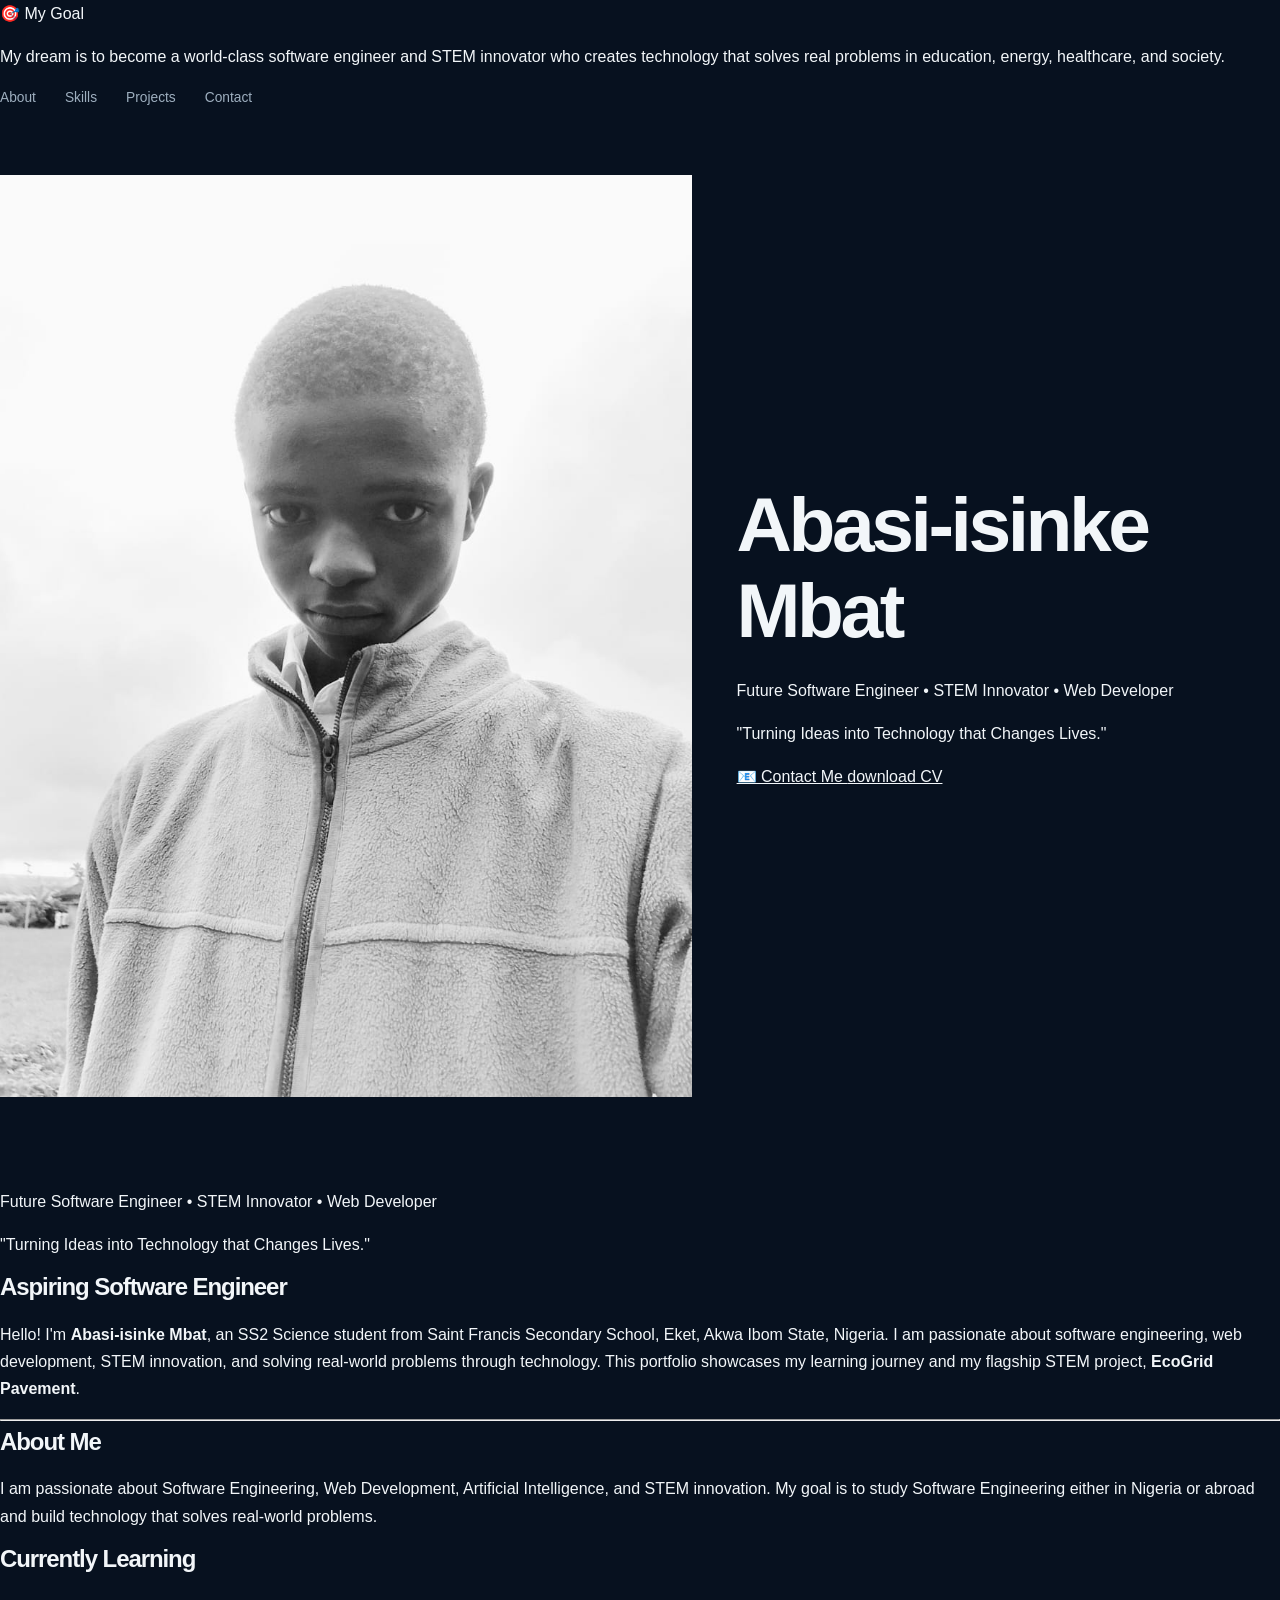
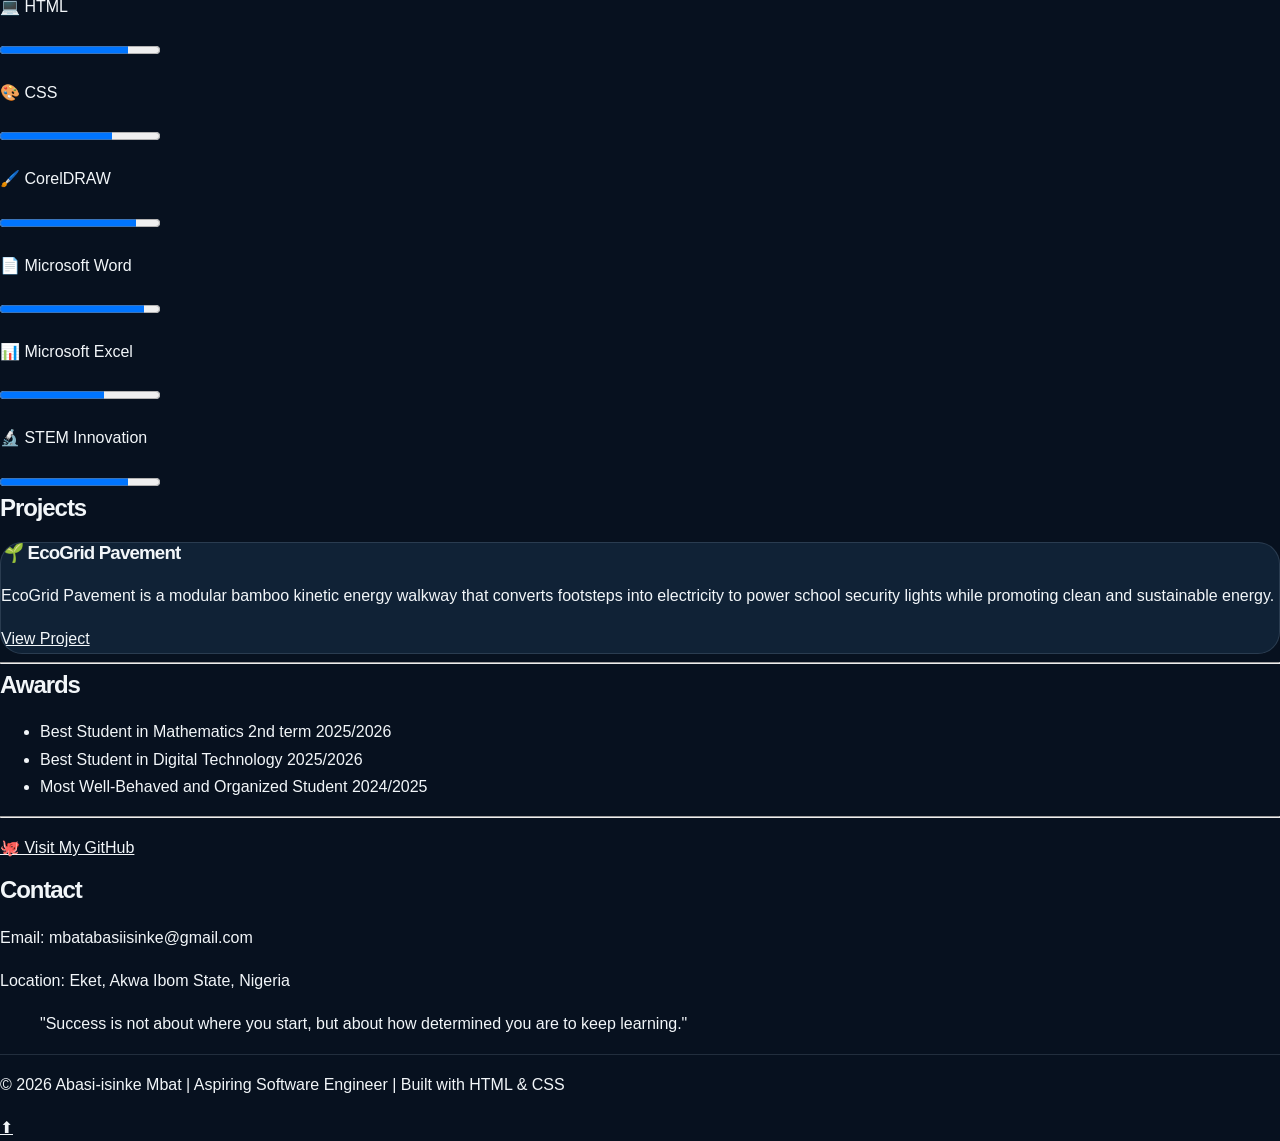
<file: Index.html>
<!DOCTYPE html>
<html lang="en">
<head>
    <meta charset="UTF-8">
        <meta name="viewport" content="width=device-width, initial-scale=1.0">
            <title>Abasi-isinke Mbat | Portfolio</title>

            <link rel="stylesheet" href="Style.css">
            </head>
            <div="container"
            <h3>🎯 My Goal</h3>

            <p>
            My dream is to become a world-class software engineer and STEM innovator who creates technology that solves real problems in education, energy, healthcare, and society.
            </p>
            <body>
            <nav>
                    <a href="#about">About</a>
                                <a href="#skills">Skills</a>
                                                <a href="#projects">Projects</a>
                                                                    <a href="#contact">Contact</a>
                                                                                        </nav>
                                                                                        <section class="hero">

                                                                                                <img src="profile.jpg" alt="Abasi-isinke Mbat" class="profile">

                                                                                                            <div class="hero-text">

                                                                                                                                <h1>Abasi-isinke Mbat</h1>

                                                                                                                                                            <p class="typing">
                                                                                                                                                                                                    Future Software Engineer • STEM Innovator • Web Developer
                                                                                                                                                                                                                                                    </p>

                                                                                                                                                                                                                                                                                                            <p class="motto">
                                                                                                                                                                                                                                                                                                                                                                                "Turning Ideas into Technology that Changes Lives."
                                                                                                                                                                                                                                                                                                                                                                                                                                                            </p>

                                                                                                                                                                                                                                                                                                                                                                                                                                                                                                                                                <a href="#contact" class="btn">
                                                                                                                                                                                                                                                                                                                                                                                                                                                                                                                                                                                                                                                📧 Contact Me
                                                                                                                                                                                                                                                                                                                                                                                                                                                                                                                                                                                                                                                                                                                                                        </a>

                                                                                                                                                                                                                                                                                                                                                                                                                                                                                                                                                                                                                                                                                                                                                                                                                                                                        <a href="#" class="btn">download CV</a>
                                                                                                                                                                                                                                                                                                                                                                                                                                                                                                                                                                                                                                                                                                                                                                                                                                                                                                                                                                                 

                                                                                                                                                                                                                                                                                                                                                                                                                                                                                                                                                                                                                                                                                                                                                                                                                                                                                                                                                                                                                                                                                                                         </div>

                                                                                                                                                                                                                                                                                                                                                                                                                                                                                                                                                                                                                                                                                                                                                                                                                                                                                                                                                                                                                                                                                                                                                                                                                                                                 </section>
                                                                                                                                                                                                                                                                                                                                                                                                                                                                                                                                                                                                                                                                                                                                                                                                                                                                                                                                                                                                                                                                                                                                                                                                                                                                 <p class="typing">
                                                                                                                                                                                                                                                                                                                                                                                                                                                                                                                                                                                                                                                                                                                                                                                                                                                                                                                                                                                                                                                                                                                                                                                                                                                                     Future Software Engineer • STEM Innovator • Web Developer
                                                                                                                                                                                                                                                                                                                                                                                                                                                                                                                                                                                                                                                                                                                                                                                                                                                                                                                                                                                                                                                                                                                                                                                                                                                                         </p>
                                                                                                                                                                                                                                                                                                                                                                                                                                                                                                                                                                                                                                                                                                                                                                                                                                                                                                                                                                                                                                                                                                                                                                                                                                                                             <p class="motto">
                                                                                                                                                                                                                                                                                                                                                                                                                                                                                                                                                                                                                                                                                                                                                                                                                                                                                                                                                                                                                                                                                                                                                                                                                                                                                     "Turning Ideas into Technology that Changes Lives."
                                                                                                                                                                                                                                                                                                                                                                                                                                                                                                                                                                                                                                                                                                                                                                                                                                                                                                                                                                                                                                                                                                                                                                                                                                                                                             </p>
                                                                                                                                                                                                                                                                                                                                                                                                                                                                                                                                                                                                                                                                                                                                                                                                                                                                                                                                                                                                                                                                                                                                                                                                                                                                                                 <h2>Aspiring Software Engineer</h2>

                                                                                                                                                                                                                                                                                                                                                                                                                                                                                                                                                                                                                                                                                                                                                                                                                                                                                                                                                                                                                                                                                                                                                                                                                                                                                                     <p>
                                                                                                                                                                                                                                                                                                                                                                                                                                                                                                                                                                                                                                                                                                                                                                                                                                                                                                                                                                                                                                                                                                                                                                                                                                                                                                             Hello! I'm <strong>Abasi-isinke Mbat</strong>, an SS2 Science student from Saint Francis Secondary School, Eket, Akwa Ibom State, Nigeria.

                                                                                                                                                                                                                                                                                                                                                                                                                                                                                                                                                                                                                                                                                                                                                                                                                                                                                                                                                                                                                                                                                                                                                                                                                                                                                                                     I am passionate about software engineering, web development, STEM innovation, and solving real-world problems through technology.

                                                                                                                                                                                                                                                                                                                                                                                                                                                                                                                                                                                                                                                                                                                                                                                                                                                                                                                                                                                                                                                                                                                                                                                                                                                                                                                             This portfolio showcases my learning journey and my flagship STEM project, <strong>EcoGrid Pavement</strong>.
                                                                                                                                                                                                                                                                                                                                                                                                                                                                                                                                                                                                                                                                                                                                                                                                                                                                                                                                                                                                                                                                                                                                                                                                                                                                                                                                     </p>

                                                                                                                                                                                                                                                                                                                                                                                                                                                                                                                                                                                                                                                                                                                                                                                                                                                                                                                                                                                                                                                                                                                                                                                                                                                                                                                                         <hr>

                                                                                                                                                                                                                                                                                                                                                                                                                                                                                                                                                                                                                                                                                                                                                                                                                                                                                                                                                                                                                                                                                                                                                                                                                                                                                                                                             <h2 id="about">About Me</h2>

                                                                                                                                                                                                                                                                                                                                                                                                                                                                                                                                                                                                                                                                                                                                                                                                                                                                                                                                                                                                                                                                                                                                                                                                                                                                                                                                                 <p>
                                                                                                                                                                                                                                                                                                                                                                                                                                                                                                                                                                                                                                                                                                                                                                                                                                                                                                                                                                                                                                                                                                                                                                                                                                                                                                                                                         I am passionate about Software Engineering, Web Development,
                                                                                                                                                                                                                                                                                                                                                                                                                                                                                                                                                                                                                                                                                                                                                                                                                                                                                                                                                                                                                                                                                                                                                                                                                                                                                                                                                                 Artificial Intelligence, and STEM innovation.
                                                                                                                                                                                                                                                                                                                                                                                                                                                                                                                                                                                                                                                                                                                                                                                                                                                                                                                                                                                                                                                                                                                                                                                                                                                                                                                                                                         My goal is to study Software Engineering either in Nigeria or abroad and build technology that solves real-world problems.
                                                                                                                                                                                                                                                                                                                                                                                                                                                                                                                                                                                                                                                                                                                                                                                                                                                                                                                                                                                                                                                                                                                                                                                                                                                                                                                                                                             </p>
                                                                                                                                                                                                                                                                                                                                                                                                                                                                                                                                                                                                                                                                                                                                                                                                                                                                                                                                                                                                                                                                                                                                                                                                                                                                                                                                                                             <h2 id="skills">Currently Learning</h2>

                                                                                                                                                                                                                                                                                                                                                                                                                                                                                                                                                                                                                                                                                                                                                                                                                                                                                                                                                                                                                                                                                                                                                                                                                                                                                                                                                                             <div class="progress-card">
                                                                                                                                                                                                                                                                                                                                                                                                                                                                                                                                                                                                                                                                                                                                                                                                                                                                                                                                                                                                                                                                                                                                                                                                                                                                                                                                                                                 <p>💻 HTML</p>
                                                                                                                                                                                                                                                                                                                                                                                                                                                                                                                                                                                                                                                                                                                                                                                                                                                                                                                                                                                                                                                                                                                                                                                                                                                                                                                                                                                         <progress value="80" max="100"></progress>
                                                                                                                                                                                                                                                                                                                                                                                                                                                                                                                                                                                                                                                                                                                                                                                                                                                                                                                                                                                                                                                                                                                                                                                                                                                                                                                                                                                                 </div>

                                                                                                                                                                                                                                                                                                                                                                                                                                                                                                                                                                                                                                                                                                                                                                                                                                                                                                                                                                                                                                                                                                                                                                                                                                                                                                                                                                                                         <div class="progress-card">
                                                                                                                                                                                                                                                                                                                                                                                                                                                                                                                                                                                                                                                                                                                                                                                                                                                                                                                                                                                                                                                                                                                                                                                                                                                                                                                                                                                                                     <p>🎨 CSS</p>
                                                                                                                                                                                                                                                                                                                                                                                                                                                                                                                                                                                                                                                                                                                                                                                                                                                                                                                                                                                                                                                                                                                                                                                                                                                                                                                                                                                                                                     <progress value="70" max="100"></progress>
                                                                                                                                                                                                                                                                                                                                                                                                                                                                                                                                                                                                                                                                                                                                                                                                                                                                                                                                                                                                                                                                                                                                                                                                                                                                                                                                                                                                                                                     </div>

                                                                                                                                                                                                                                                                                                                                                                                                                                                                                                                                                                                                                                                                                                                                                                                                                                                                                                                                                                                                                                                                                                                                                                                                                                                                                                                                                                                                                                                                     <div class="progress-card">
                                                                                                                                                                                                                                                                                                                                                                                                                                                                                                                                                                                                                                                                                                                                                                                                                                                                                                                                                                                                                                                                                                                                                                                                                                                                                                                                                                                                                                                                                         <p>🖌️ CorelDRAW</p>
                                                                                                                                                                                                                                                                                                                                                                                                                                                                                                                                                                                                                                                                                                                                                                                                                                                                                                                                                                                                                                                                                                                                                                                                                                                                                                                                                                                                                                                                                                                 <progress value="85" max="100"></progress>
                                                                                                                                                                                                                                                                                                                                                                                                                                                                                                                                                                                                                                                                                                                                                                                                                                                                                                                                                                                                                                                                                                                                                                                                                                                                                                                                                                                                                                                                                                                                         </div>

                                                                                                                                                                                                                                                                                                                                                                                                                                                                                                                                                                                                                                                                                                                                                                                                                                                                                                                                                                                                                                                                                                                                                                                                                                                                                                                                                                                                                                                                                                                                                                 <div class="progress-card">
                                                                                                                                                                                                                                                                                                                                                                                                                                                                                                                                                                                                                                                                                                                                                                                                                                                                                                                                                                                                                                                                                                                                                                                                                                                                                                                                                                                                                                                                                                                                                                                             <p>📄 Microsoft Word</p>
                                                                                                                                                                                                                                                                                                                                                                                                                                                                                                                                                                                                                                                                                                                                                                                                                                                                                                                                                                                                                                                                                                                                                                                                                                                                                                                                                                                                                                                                                                                                                                                                                             <progress value="90" max="100"></progress>
                                                                                                                                                                                                                                                                                                                                                                                                                                                                                                                                                                                                                                                                                                                                                                                                                                                                                                                                                                                                                                                                                                                                                                                                                                                                                                                                                                                                                                                                                                                                                                                                                                                             </div>

                                                                                                                                                                                                                                                                                                                                                                                                                                                                                                                                                                                                                                                                                                                                                                                                                                                                                                                                                                                                                                                                                                                                                                                                                                                                                                                                                                                                                                                                                                                                                                                                                                                                                             <div class="progress-card">
                                                                                                                                                                                                                                                                                                                                                                                                                                                                                                                                                                                                                                                                                                                                                                                                                                                                                                                                                                                                                                                                                                                                                                                                                                                                                                                                                                                                                                                                                                                                                                                                                                                                                                                                 <p>📊 Microsoft Excel</p>
                                                                                                                                                                                                                                                                                                                                                                                                                                                                                                                                                                                                                                                                                                                                                                                                                                                                                                                                                                                                                                                                                                                                                                                                                                                                                                                                                                                                                                                                                                                                                                                                                                                                                                                                                                         <progress value="65" max="100"></progress>
                                                                                                                                                                                                                                                                                                                                                                                                                                                                                                                                                                                                                                                                                                                                                                                                                                                                                                                                                                                                                                                                                                                                                                                                                                                                                                                                                                                                                                                                                                                                                                                                                                                                                                                                                                                                                 </div>

                                                                                                                                                                                                                                                                                                                                                                                                                                                                                                                                                                                                                                                                                                                                                                                                                                                                                                                                                                                                                                                                                                                                                                                                                                                                                                                                                                                                                                                                                                                                                                                                                                                                                                                                                                                                                                                         <div class="progress-card">
                                                                                                                                                                                                                                                                                                                                                                                                                                                                                                                                                                                                                                                                                                                                                                                                                                                                                                                                                                                                                                                                                                                                                                                                                                                                                                                                                                                                                                                                                                                                                                                                                                                                                                                                                                                                                                                                                                     <p>🔬 STEM Innovation</p>
                                                                                                                                                                                                                                                                                                                                                                                                                                                                                                                                                                                                                                                                                                                                                                                                                                                                                                                                                                                                                                                                                                                                                                                                                                                                                                                                                                                                                                                                                                                                                                                                                                                                                                                                                                                                                                                                                                                                                     <progress value="80" max="100"></progress>
                                                                                                                                                                                                                                                                                                                                                                                                                                                                                                                                                                                                                                                                                                                                                                                                                                                                                                                                                                                                                                                                                                                                                                                                                                                                                                                                                                                                                                                                                                                                                                                                                                                                                                                                                                                                                                                                                                                                                                                                     </div>

                                                                                                                                                                                                                                                                                                                                                                                                                                                                                                                                                                                                                                                                                                                                                                                                                                                                                                                                                                                                                                                                                                                                                                                                                                                                                                                                                                                                                                                                                                                                                                                                                                                                                                                                                                                                                                                                                                                                                                                                     <h2 id="projects">Projects</h2>

                                                                                                                                                                                                                                                                                                                                                                                                                                                                                                                                                                                                                                                                                                                                                                                                                                                                                                                                                                                                                                                                                                                                                                                                                                                                                                                                                                                                                                                                                                                                                                                                                                                                                                                                                                                                                                                                                                                                                                                                     <div class="project-card">
                                                                                                                                                                                                                                                                                                                                                                                                                                                                                                                                                                                                                                                                                                                                                                                                                                                                                                                                                                                                                                                                                                                                                                                                                                                                                                                                                                                                                                                                                                                                                                                                                                                                                                                                                                                                                                                                                                                                                                                                         <h3>🌱 EcoGrid Pavement</h3>

                                                                                                                                                                                                                                                                                                                                                                                                                                                                                                                                                                                                                                                                                                                                                                                                                                                                                                                                                                                                                                                                                                                                                                                                                                                                                                                                                                                                                                                                                                                                                                                                                                                                                                                                                                                                                                                                                                                                                                                                                 <p>
                                                                                                                                                                                                                                                                                                                                                                                                                                                                                                                                                                                                                                                                                                                                                                                                                                                                                                                                                                                                                                                                                                                                                                                                                                                                                                                                                                                                                                                                                                                                                                                                                                                                                                                                                                                                                                                                                                                                                                                                                                 EcoGrid Pavement is a modular bamboo kinetic energy walkway that converts footsteps into electricity to power school security lights while promoting clean and sustainable energy.
                                                                                                                                                                                                                                                                                                                                                                                                                                                                                                                                                                                                                                                                                                                                                                                                                                                                                                                                                                                                                                                                                                                                                                                                                                                                                                                                                                                                                                                                                                                                                                                                                                                                                                                                                                                                                                                                                                                                                                                                                                                     </p>

                                                                                                                                                                                                                                                                                                                                                                                                                                                                                                                                                                                                                                                                                                                                                                                                                                                                                                                                                                                                                                                                                                                                                                                                                                                                                                                                                                                                                                                                                                                                                                                                                                                                                                                                                                                                                                                                                                                                                                                                                                                                             <a class="btn" href="Project.html">View Project</a>
                                                                                                                                                                                                                                                                                                                                                                                                                                                                                                                                                                                                                                                                                                                                                                                                                                                                                                                                                                                                                                                                                                                                                                                                                                                                                                                                                                                                                                                                                                                                                                                                                                                                                                                                                                                                                                                                                                                                                                                                                                                                                                     </div>
                                                                                                                                                                                                                                                                                                                                                                                                                                                                                                                                                                                                                                                                                                                                                                                                                                                                                                                                                                                                                                                                                                                                                                                                                                                                                                                                                                                                                                                                                                                                                                                                                                                                                                                                                                                                                                                                                                                                                                                                                                                                                                                                     </div>
                                                                                                                                                                                                                                                                                                                                                                                                                                                                                                                                                                                                                                                                                                                                                                                                                                                                                                                                                                                                                                                                                                                                                                                                                                                                                                                                                                                                                                                                                                                                                                                                                                                                                                                                                                                                                                                                                                                                                                                                                                                                                                                                         <hr>

                                                                                                                                                                                                                                                                                                                                                                                                                                                                                                                                                                                                                                                                                                                                                                                                                                                                                                                                                                                                                                                                                                                                                                                                                                                                                                                                                                                                                                                                                                                                                                                                                                                                                                                                                                                                                                                                                                                                                                                                                                                                                                                                             <h2>Awards</h2>

                                                                                                                                                                                                                                                                                                                                                                                                                                                                                                                                                                                                                                                                                                                                                                                                                                                                                                                                                                                                                                                                                                                                                                                                                                                                                                                                                                                                                                                                                                                                                                                                                                                                                                                                                                                                                                                                                                                                                                                                                                                                                                                                                 <ul>
                                                                                                                                                                                                                                                                                                                                                                                                                                                                                                                                                                                                                                                                                                                                                                                                                                                                                                                                                                                                                                                                                                                                                                                                                                                                                                                                                                                                                                                                                                                                                                                                                                                                                                                                                                                                                                                                                                                                                                                                                                                                                                                                                         <li>Best Student in Mathematics 2nd term 2025/2026</li>
                                                                                                                                                                                                                                                                                                                                                                                                                                                                                                                                                                                                                                                                                                                                                                                                                                                                                                                                                                                                                                                                                                                                                                                                                                                                                                                                                                                                                                                                                                                                                                                                                                                                                                                                                                                                                                                                                                                                                                                                                                                                                                                                                                 <li>Best Student in Digital Technology 2025/2026</li>
                                                                                                                                                                                                                                                                                                                                                                                                                                                                                                                                                                                                                                                                                                                                                                                                                                                                                                                                                                                                                                                                                                                                                                                                                                                                                                                                                                                                                                                                                                                                                                                                                                                                                                                                                                                                                                                                                                                                                                                                                                                                                                                                                                         <li>Most Well-Behaved and Organized Student 2024/2025 </li>
                                                                                                                                                                                                                                                                                                                                                                                                                                                                                                                                                                                                                                                                                                                                                                                                                                                                                                                                                                                                                                                                                                                                                                                                                                                                                                                                                                                                                                                                                                                                                                                                                                                                                                                                                                                                                                                                                                                                                                                                                                                                                                                                                                             </ul>

                                                                                                                                                                                                                                                                                                                                                                                                                                                                                                                                                                                                                                                                                                                                                                                                                                                                                                                                                                                                                                                                                                                                                                                                                                                                                                                                                                                                                                                                                                                                                                                                                                                                                                                                                                                                                                                                                                                                                                                                                                                                                                                                                                                 <hr>
                                                                                                                                                                                                                                                                                                                                                                                                                                                                                                                                                                                                                                                                                                                                                                                                                                                                                                                                                                                                                                                                                                                                                                                                                                                                                                                                                                                                                                                                                                                                                                                                                                                                                                                                                                                                                                                                                                                                                                                                                                                                                                                                                                                 <p>
                                                                                                                                                                                                                                                                                                                                                                                                                                                                                                                                                                                                                                                                                                                                                                                                                                                                                                                                                                                                                                                                                                                                                                                                                                                                                                                                                                                                                                                                                                                                                                                                                                                                                                                                                                                                                                                                                                                                                                                                                                                                                                                                                                                     <a class="btn" href="https://github.com/mbatabasi-isinke" target="_blank">
                                                                                                                                                                                                                                                                                                                                                                                                                                                                                                                                                                                                                                                                                                                                                                                                                                                                                                                                                                                                                                                                                                                                                                                                                                                                                                                                                                                                                                                                                                                                                                                                                                                                                                                                                                                                                                                                                                                                                                                                                                                                                                                                                                                         🐙 Visit My GitHub
                                                                                                                                                                                                                                                                                                                                                                                                                                                                                                                                                                                                                                                                                                                                                                                                                                                                                                                                                                                                                                                                                                                                                                                                                                                                                                                                                                                                                                                                                                                                                                                                                                                                                                                                                                                                                                                                                                                                                                                                                                                                                                                                                                                             </a>
                                                                                                                                                                                                                                                                                                                                                                                                                                                                                                                                                                                                                                                                                                                                                                                                                                                                                                                                                                                                                                                                                                                                                                                                                                                                                                                                                                                                                                                                                                                                                                                                                                                                                                                                                                                                                                                                                                                                                                                                                                                                                                                                                                                                 </p>
                                                                                                                                                                                                                                                                                                                                                                                                                                                                                                                                                                                                                                                                                                                                                                                                                                                                                                                                                                                                                                                                                                                                                                                                                                                                                                                                                                                                                                                                                                                                                                                                                                                                                                                                                                                                                                                                                                                                                                                                                                                                                                                                                                                                     <h2 id="contact">Contact</h2>

                                                                                                                                                                                                                                                                                                                                                                                                                                                                                                                                                                                                                                                                                                                                                                                                                                                                                                                                                                                                                                                                                                                                                                                                                                                                                                                                                                                                                                                                                                                                                                                                                                                                                                                                                                                                                                                                                                                                                                                                                                                                                                                                                                                                         <p>Email: mbatabasiisinke@gmail.com</p>

                                                                                                                                                                                                                                                                                                                                                                                                                                                                                                                                                                                                                                                                                                                                                                                                                                                                                                                                                                                                                                                                                                                                                                                                                                                                                                                                                                                                                                                                                                                                                                                                                                                                                                                                                                                                                                                                                                                                                                                                                                                                                                                                                                                                             <p>Location: Eket, Akwa Ibom State, Nigeria</p>

                                                                                                                                                                                                                                                                                                                                                                                                                                                                                                                                                                                                                                                                                                                                                                                                                                                                                                                                                                                                                                                                                                                                                                                                                                                                                                                                                                                                                                                                                                                                                                                                                                                                                                                                                                                                                                                                                                                                                                                                                                                                                                                                                                                                             </div>
                                                                                                                                                                                                                                                                                                                                                                                                                                                                                                                                                                                                                                                                                                                                                                                                                                                                                                                                                                                                                                                                                                                                                                                                                                                                                                                                                                                                                                                                                                                                                                                                                                                                                                                                                                                                                                                                                                                                                                                                                                                                                                                                                                                                             <blockquote>
                                                                                                                                                                                                                                                                                                                                                                                                                                                                                                                                                                                                                                                                                                                                                                                                                                                                                                                                                                                                                                                                                                                                                                                                                                                                                                                                                                                                                                                                                                                                                                                                                                                                                                                                                                                                                                                                                                                                                                                                                                                                                                                                                                                                                 "Success is not about where you start, but about how determined you are to keep learning."
                                                                                                                                                                                                                                                                                                                                                                                                                                                                                                                                                                                                                                                                                                                                                                                                                                                                                                                                                                                                                                                                                                                                                                                                                                                                                                                                                                                                                                                                                                                                                                                                                                                                                                                                                                                                                                                                                                                                                                                                                                                                                                                                                                                                                     </blockquote>
                                                                                                                                                                                                                                                                                                                                                                                                                                                                                                                                                                                                                                                                                                                                                                                                                                                                                                                                                                                                                                                                                                                                                                                                                                                                                                                                                                                                                                                                                                                                                                                                                                                                                                                                                                                                                                                                                                                                                                                                                                                                                                                                                                                                                     <footer>
                                                                                                                                                                                                                                                                                                                                                                                                                                                                                                                                                                                                                                                                                                                                                                                                                                                                                                                                                                                                                                                                                                                                                                                                                                                                                                                                                                                                                                                                                                                                                                                                                                                                                                                                                                                                                                                                                                                                                                                                                                                                                                                                                                                                                             <p>© 2026 Abasi-isinke Mbat | Aspiring Software Engineer | Built with HTML & CSS</p>
                                                                                                                                                                                                                                                                                                                                                                                                                                                                                                                                                                                                                                                                                                                                                                                                                                                                                                                                                                                                                                                                                                                                                                                                                                                                                                                                                                                                                                                                                                                                                                                                                                                                                                                                                                                                                                                                                                                                                                                                                                                                                                                                                                                                                                     </footer>
                                                                                                                                                                                                                                                                                                                                                                                                                                                                                                                                                                                                                                                                                                                                                                                                                                                                                                                                                                                                                                                                                                                                                                                                                                                                                                                                                                                                                                                                                                                                                                                                                                                                                                                                                                                                                                                                                                                                                                                                                                                                                                                                                                                                                                     <a href="#" class="top-btn">⬆</a>
                                                                                                                                                                                                                                                                                                                                                                                                                                                                                                                                                                                                                                                                                                                                                                                                                                                                                                                                                                                                                                                                                                                                                                                                                                                                                                                                                                                                                                                                                                                                                                                                                                                                                                                                                                                                                                                                                                                                                                                                                                                                                                                                                                                                                                     </body>
                                                                                                                                                                                                                                                                                                                                                                                                                                                                                                                                                                                                                                                                                                                                                                                                                                                                                                                                                                                                                                                                                                                                                                                                                                                                                                                                                                                                                                                                                                                                                                                                                                                                                                                                                                                                                                                                                                                                                                                                                                                                                                                                                                                                                                     </html>
</file>
<file: Style.css>
/* Abasi-isinke Mbat portfolio | Dark navy + green + lime */
:root{--bg:#07111f;--soft:#0b1929;--panel:#102236;--text:#f2f6f9;--muted:#9eafbf;--line:rgba(200,220,236,.14);--lime:#c5f46b;--green:#63e6a5;--blue:#8fc8ff;--body:"DM Sans",Arial,sans-serif;--display:"Space Grotesk",Arial,sans-serif;--max:1120px}
*{box-sizing:border-box}html{scroll-behavior:smooth;scroll-padding-top:90px}body{margin:0;background:var(--bg);color:var(--text);font-family:var(--body);line-height:1.7;-webkit-font-smoothing:antialiased}a{color:inherit}img{display:block;max-width:100%}::selection{background:var(--lime);color:var(--bg)}.shell{width:min(var(--max),calc(100% - 48px));margin-inline:auto}
.site-header{position:sticky;top:0;z-index:20;background:rgba(7,17,31,.9);border-bottom:1px solid var(--line);backdrop-filter:blur(16px)}.nav-wrap{min-height:76px;width:min(var(--max),calc(100% - 48px));margin:auto;display:flex;justify-content:space-between;align-items:center;gap:24px}.brand{display:inline-flex;align-items:center;gap:11px;text-decoration:none;font:600 .76rem var(--display);letter-spacing:.09em;white-space:nowrap}.brand b{color:var(--muted);font-weight:500}.brand-mark{display:grid;place-items:center;width:38px;height:38px;border:1px solid rgba(197,244,107,.55);border-radius:12px;color:var(--lime);font:700 1.15rem var(--display);letter-spacing:-.08em}.brand-mark span{color:var(--green)}nav{display:flex;align-items:center;gap:clamp(14px,2.3vw,29px)}nav a{color:var(--muted);font-size:.86rem;text-decoration:none;transition:color .2s}nav a:hover{color:var(--lime)}nav .nav-cta{color:var(--text);border:1px solid var(--line);border-radius:999px;padding:8px 15px}
.hero{min-height:650px;display:grid;grid-template-columns:1.12fr .88fr;align-items:center;gap:45px;padding-top:65px;padding-bottom:75px}.eyebrow{color:var(--green);font:700 .7rem var(--display);letter-spacing:.16em;margin:0 0 20px}.status-dot{display:inline-block;width:7px;height:7px;background:var(--lime);border-radius:50%;margin-right:8px;box-shadow:0 0 12px #c5f46b88}h1,h2,h3{font-family:var(--display);line-height:1.12;letter-spacing:-.045em;margin-top:0}h1{font-size:clamp(3.2rem,6vw,5.5rem);margin-bottom:24px}h1>span{color:#dce6ed}h1 em,h2 em{font-style:normal;color:var(--lime)}.hero-description{max-width:570px;color:var(--muted);font-size:1.08rem;line-height:1.85}.actions{display:flex;flex-wrap:wrap;gap:12px;margin:30px 0 43px}.button{display:inline-flex;justify-content:center;align-items:center;gap:14px;min-height:48px;padding:12px 19px;border-radius:999px;text-decoration:none;font-size:.88rem;font-weight:700;transition:transform .2s,background .2s,border-color .2s}.button:hover{transform:translateY(-3px)}.primary{background:var(--lime);color:#14200b;border:1px solid var(--lime)}.primary:hover{background:#d5ff8a}.quiet{color:var(--text);border:1px solid var(--line)}.quiet:hover{border-color:var(--lime)}.hero-stats{display:flex;flex-wrap:wrap;gap:27px}.hero-stats div{display:flex;flex-direction:column;gap:2px}.hero-stats strong{font:700 1.25rem var(--display);color:var(--lime)}.hero-stats span{font-size:.75rem;color:var(--muted)}
.hero-visual{min-height:420px;display:grid;place-items:center;position:relative;isolation:isolate}.profile-frame{position:relative;width:min(330px,75vw);aspect-ratio:.86;padding:10px;border:1px solid #c5f46b88;border-radius:48% 48% 30px 30px;background:linear-gradient(150deg,#c5f46b22,#63e6a505 55%);box-shadow:0 30px 100px #0005;overflow:hidden;z-index:2}.profile-image{width:100%;height:100%;object-fit:cover;object-position:center top;border-radius:inherit;filter:saturate(.82)}.photo-fallback{display:none;position:absolute;inset:10px;place-items:center;border-radius:inherit;background:radial-gradient(circle at 40% 25%,#254761,#0b1929 70%);color:var(--lime);font:700 5rem var(--display)}.no-photo .photo-fallback{display:grid}.orbit{position:absolute;border:1px solid #8fc8ff29;border-radius:50%;z-index:-1}.orbit-one{width:430px;height:430px}.orbit-two{width:520px;height:520px;border-style:dashed;border-color:#c5f46b22}.visual-tag{position:absolute;z-index:3;padding:10px 13px;background:#102236f2;border:1px solid var(--line);border-radius:12px;color:var(--text);font:600 .65rem var(--display);letter-spacing:.07em;box-shadow:0 10px 30px #0004}.tag-top{top:48px;right:0}.tag-bottom{bottom:34px;left:0}.visual-grid{position:absolute;inset:10% 0 0;z-index:-2;opacity:.2;background-image:linear-gradient(#8fc8ff33 1px,transparent 1px),linear-gradient(90deg,#8fc8ff33 1px,transparent 1px);background-size:27px 27px;mask-image:radial-gradient(ellipse,#000,transparent 70%)}
.strip{background:var(--soft);border-block:1px solid var(--line)}.strip-inner{min-height:104px;display:flex;align-items:center;gap:36px}.strip-inner span{color:var(--green);font:700 .68rem var(--display);letter-spacing:.16em;white-space:nowrap}.strip-inner p{margin:0;color:#d9e4ec;font:500 clamp(1rem,2vw,1.25rem) var(--display)}.section{padding-top:100px;padding-bottom:100px}.section-heading{margin-bottom:42px}.section-heading h2,.contact-card h2{font-size:clamp(2.3rem,4vw,3.6rem);margin-bottom:18px}.about-grid{display:grid;grid-template-columns:1.25fr .75fr;gap:65px;align-items:center}.about-copy p,.muted{color:var(--muted)}.about-copy .large-copy{font:500 1.35rem/1.6 var(--display);color:var(--text)}.text-link{display:inline-flex;align-items:center;gap:12px;color:var(--lime);font-size:.9rem;font-weight:700;text-decoration:none;margin-top:10px}.principle-card{padding:34px;border:1px solid var(--line);border-radius:22px;background:linear-gradient(145deg,var(--panel),#1022366b);overflow:hidden;position:relative}.principle-card:after{content:"";position:absolute;width:170px;height:170px;border:1px solid #c5f46b2e;border-radius:50%;right:-70px;bottom:-80px;box-shadow:0 0 0 18px #c5f46b08,0 0 0 38px #c5f46b05}.principle-icon{display:grid;place-items:center;width:48px;height:48px;color:var(--bg);background:var(--lime);border-radius:14px;font-size:1.5rem;margin-bottom:27px}.card-kicker{color:var(--green);font:700 .68rem var(--display);letter-spacing:.13em}.principle-card h3{font-size:1.8rem;line-height:1.35;margin-bottom:25px}.rule{width:54px;height:3px;background:var(--lime);margin-bottom:20px}.principle-card .muted{font-size:.9rem;margin-bottom:0}
.dark-section{background:var(--soft);border-block:1px solid var(--line)}.heading-note{max-width:520px;color:var(--muted);margin-bottom:0}.skill-grid{display:grid;grid-template-columns:repeat(3,1fr);gap:15px}.skill-card{position:relative;min-height:250px;padding:25px;background:var(--panel);border:1px solid var(--line);border-radius:18px;transition:transform .2s,border-color .2s}.skill-card:hover,.project-card:hover{transform:translateY(-5px);border-color:#c5f46b77}.number{position:absolute;top:22px;right:22px;color:#698095;font:600 .7rem var(--display)}.skill-symbol{display:grid;place-items:center;width:44px;height:44px;border-radius:12px;background:#c5f46b1a;color:var(--lime);font:700 1rem var(--display);margin-bottom:24px}.skill-symbol.green{color:var(--green);background:#63e6a51a}.skill-symbol.blue{color:var(--blue);background:#8fc8ff1a}.skill-card h3{font-size:1.28rem;margin-bottom:10px}.skill-card p{min-height:48px;color:var(--muted);font-size:.86rem;margin-bottom:18px}.skill-card small{color:var(--green);font:700 .58rem var(--display);letter-spacing:.08em}.heading-row{display:flex;justify-content:space-between;align-items:end;gap:30px}.heading-row .heading-note{max-width:390px;padding-bottom:8px}.project-grid{display:grid;grid-template-columns:1fr 1fr;gap:20px}.project-card{border:1px solid var(--line);border-radius:22px;background:var(--panel);overflow:hidden;transition:transform .2s,border-color .2s}.project-image{height:235px;display:grid;place-items:center;overflow:hidden}.eco-image{background:radial-gradient(circle at 70% 20%,#35583e,#142c31 55%,#102236)}.eco-image img{width:100%;height:100%;object-fit:cover;opacity:.86}.web-image{background:radial-gradient(circle at 20% 20%,#193d4a,#102236 68%);padding:30px}.browser-art{width:min(330px,100%);padding:12px;border:1px solid #c5f46b77;border-radius:12px;background:#07111fba;transform:rotate(-3deg);box-shadow:0 20px 50px #0004}.browser-dots{display:flex;gap:5px;padding-bottom:14px;border-bottom:1px solid var(--line)}.browser-dots i{width:6px;height:6px;border-radius:50%;background:var(--green)}.browser-dots i:nth-child(2){background:var(--lime)}.browser-dots i:nth-child(3){background:var(--blue)}.browser-line{height:7px;width:48%;border-radius:6px;background:#8fc8ff4d;margin:14px 0}.browser-line.wide{width:75%;height:12px;background:var(--lime)}.browser-blocks{display:grid;grid-template-columns:repeat(3,1fr);gap:8px;margin-top:18px}.browser-blocks i{height:65px;border-radius:6px;background:#63e6a526;border:1px solid #63e6a540}.browser-blocks i:nth-child(2){background:#8fc8ff1f}.project-body{padding:27px}.project-meta{display:flex;justify-content:space-between;gap:12px;margin-bottom:16px}.project-meta span{color:var(--green);font:700 .63rem var(--display);letter-spacing:.11em}.project-meta small{color:#72899c;font:600 .62rem var(--display);letter-spacing:.1em}.project-body h3{font-size:1.75rem;margin-bottom:13px}.project-body>p{color:var(--muted);font-size:.9rem}.tags{display:flex;flex-wrap:wrap;gap:7px;margin:20px 0 13px}.tags span{padding:5px 9px;border-radius:999px;background:#8fc8ff12;border:1px solid var(--line);color:#b5c5d3;font-size:.68rem}.honesty-note{margin:24px 0 0;padding:16px 19px;border:1px solid #c5f46b33;border-radius:12px;color:var(--muted);background:#c5f46b0a;font-size:.82rem}.honesty-note strong{color:var(--text)}
.journey-grid{display:grid;grid-template-columns:.8fr 1.2fr;gap:65px}.journey-list{display:grid;gap:12px}.journey-list article{display:grid;grid-template-columns:42px 1fr auto;align-items:start;gap:16px;padding:22px 0;border-bottom:1px solid var(--line)}.journey-list article>span{display:grid;place-items:center;width:36px;height:36px;border:1px solid #c5f46b66;border-radius:11px;color:var(--lime);font:700 .78rem var(--display)}.journey-list h3{font-size:1.06rem;letter-spacing:-.02em;margin:2px 0 9px}.journey-list p{color:var(--muted);font-size:.84rem;margin:0}.journey-list small{color:var(--green);font:700 .57rem var(--display);letter-spacing:.08em;white-space:nowrap;padding-top:8px}.contact-section{padding-top:80px;padding-bottom:80px}.contact-card{display:flex;justify-content:space-between;align-items:center;gap:40px;padding:clamp(28px,5vw,60px);border:1px solid #c5f46b40;border-radius:28px;background:radial-gradient(ellipse at 100% 0%,#63e6a51f,transparent 50%),var(--panel)}.contact-copy{color:var(--muted);max-width:470px;margin-bottom:0}.contact-actions{display:flex;flex-direction:column;align-items:flex-start;gap:12px;min-width:210px}.contact-actions p{color:var(--muted);font-size:.8rem;margin:4px 0 0}footer{border-top:1px solid var(--line)}.footer-inner{min-height:92px;display:flex;align-items:center;justify-content:space-between;gap:20px}.footer-inner p,.footer-inner small{color:#8396a8;font-size:.75rem;margin:0}
@media(max-width:900px){.hero{grid-template-columns:1fr .8fr;gap:20px}.hero-visual{min-height:370px}.orbit-one{width:340px;height:340px}.orbit-two{width:410px;height:410px}.about-grid,.journey-grid{gap:35px}.skill-grid{grid-template-columns:repeat(2,1fr)}.journey-list article{grid-template-columns:40px 1fr}.journey-list small{grid-column:2;padding-top:0}}
@media(max-width:680px){.shell,.nav-wrap{width:min(100% - 32px,var(--max))}.nav-wrap{min-height:auto;padding:13px 0 11px;align-items:flex-start;flex-direction:column;gap:13px}nav{width:100%;overflow-x:auto;gap:19px;padding-bottom:2px;scrollbar-width:none}nav::-webkit-scrollbar{display:none}nav a{font-size:.78rem;white-space:nowrap}nav .nav-cta{padding:5px 11px}.hero{display:flex;flex-direction:column;align-items:stretch;padding-top:50px;padding-bottom:50px;gap:30px}h1{font-size:clamp(3rem,14vw,4.6rem)}.hero-description{font-size:1rem}.hero-visual{min-height:350px}.profile-frame{width:min(265px,70vw)}.orbit-one{width:310px;height:310px}.orbit-two{width:365px;height:365px}.tag-top{top:25px;right:0}.tag-bottom{bottom:18px;left:0}.visual-tag{font-size:.55rem}.strip-inner{min-height:auto;padding:23px 0;display:block}.strip-inner span{display:block;margin-bottom:9px}.strip-inner p{line-height:1.5}.section{padding-top:70px;padding-bottom:70px}.section-heading{margin-bottom:30px}.about-grid,.journey-grid{grid-template-columns:1fr;gap:30px}.principle-card{padding:27px}.skill-grid,.project-grid{grid-template-columns:1fr}.skill-card{min-height:auto}.skill-card p{min-height:0}.heading-row{display:block}.heading-row .heading-note{margin-top:15px}.project-image{height:205px}.journey-grid{gap:10px}.journey-list article{gap:12px}.contact-section{padding:50px 0}.contact-card{display:block;padding:28px 22px}.contact-actions{margin-top:25px}.footer-inner{padding:22px 0;flex-wrap:wrap;justify-content:flex-start}.footer-inner p{order:3;flex-basis:100%}}
@media(prefers-reduced-motion:reduce){html{scroll-behavior:auto}*,*::before,*::after{transition-duration:.01ms!important}}
</file>
